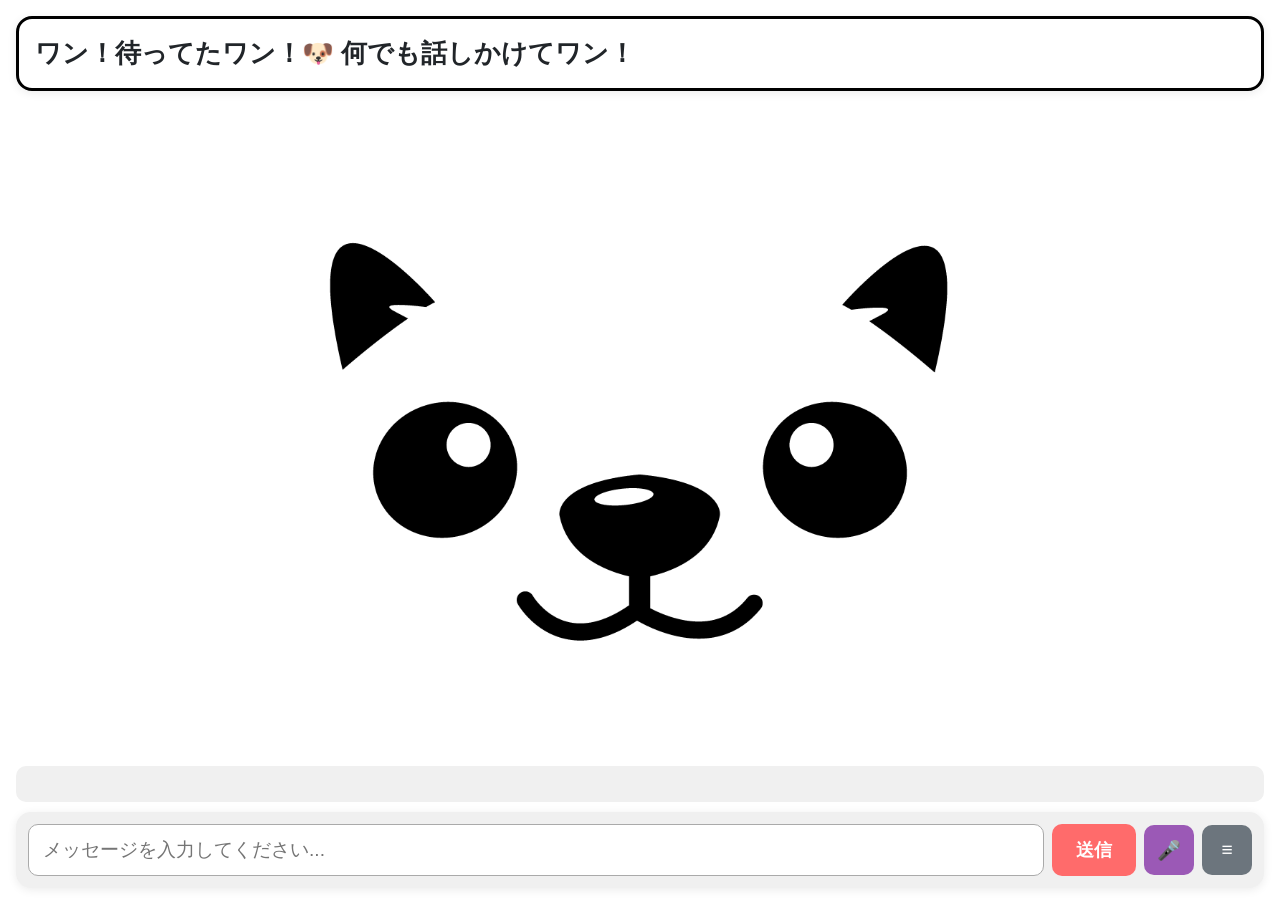
<file: dawanKit1.0/dawan_local_ver1.0/index.html>
<!DOCTYPE html>
<html>

<head>
    <meta charset="utf-8">
    <meta name="viewport" content="width=device-width, initial-scale=1.0">
    <meta name="robots" content="noindex, nofollow">
    <title>友達AI | だわん</title>
    <link rel="stylesheet" href="css/style.css">
</head>

<body>
    <div id="app">

        <!-- AI吹き出しエリア -->
        <div id="aiResponseArea">
            <div id="aiResponse" class="aiResponseBox">
                <div class="ai-response" id="aiResponseUtterance"></div>
            </div>
        </div>

        <!-- キャラクターエリア -->
        <div id="vtuber">
            <img id="charaImg" src="image/character001.png" alt="Character" />
        </div>

        <!-- ユーザーコメント -->
        <div id="userComment"></div>

        <!-- 入力フォーム -->
        <div class="bottomBox">
            <div id="submit_form">
                <input type="text" id="utterance" placeholder="メッセージを入力してください..." />
                <button id="sendButton" onclick="onClickSend();">送信</button>
                <button id="voiceButton" onclick="toggleVoiceInput();" title="音声入力">🎤</button>
                <button id="menuButton" onclick="toggleHamburgerMenu();" title="定型文メニュー">≡</button>
                <div id="hamburgerMenu"></div>
            </div>
        </div>

    </div>

    <script src="js/api_id.js"></script>
    <script src="js/sound.js"></script>
    <script src="js/greeting.js"></script>
    <script src="js/keyword.js"></script>
    <script src="js/quick_reply.js"></script>
    <script src="js/script.js"></script>
</body>

</html>
</file>
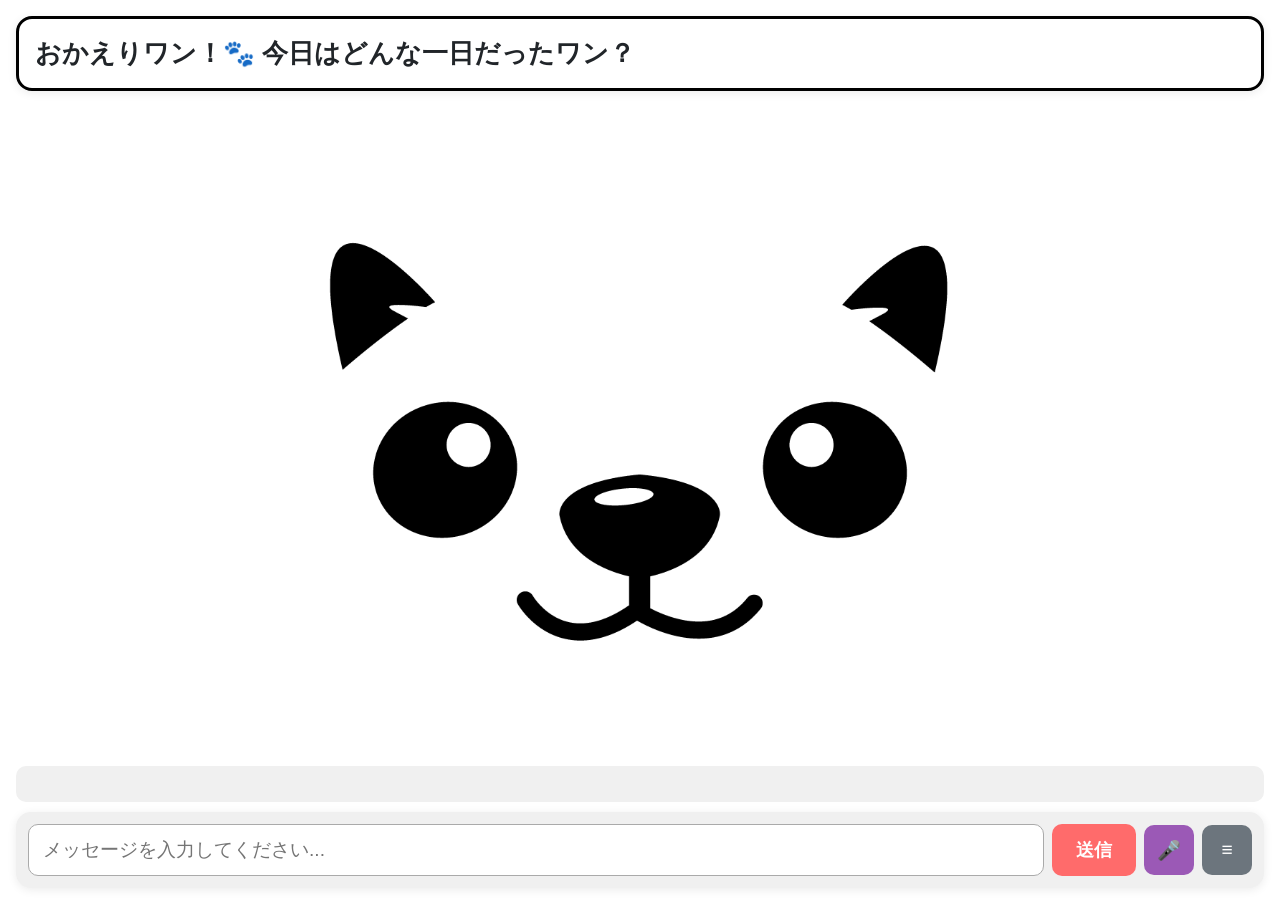
<file: dawanKit1.0/dawan_vercle_ver1.0/index.html>
<!DOCTYPE html>
<html>

<head>
    <meta charset="utf-8">
    <meta name="viewport" content="width=device-width, initial-scale=1.0">
    <meta name="robots" content="noindex, nofollow">
    <title>友達AI：だわん</title>
    <link rel="stylesheet" href="css/style.css">
</head>

<body>
    <div id="app">

        <!-- AI吹き出しエリア -->
        <div id="aiResponseArea">
            <div id="aiResponse" class="aiResponseBox">
                <div class="ai-response" id="aiResponseUtterance"></div>
            </div>
        </div>

        <!-- キャラクターエリア -->
        <div id="vtuber">
            <img id="charaImg" src="image/character001.png" alt="Character" />
        </div>

        <!-- ユーザーコメント -->
        <div id="userComment"></div>

        <!-- 入力フォーム -->
        <div class="bottomBox">
            <div id="submit_form">
                <input type="text" id="utterance" placeholder="メッセージを入力してください..." />
                <button id="sendButton" onclick="onClickSend();">送信</button>
                <button id="voiceButton" onclick="toggleVoiceInput();" title="音声入力">🎤</button>
                <button id="menuButton" onclick="toggleHamburgerMenu();" title="定型文メニュー">≡</button>
                <div id="hamburgerMenu"></div>
            </div>
        </div>

    </div>

    <script src="js/sound.js"></script>
    <script src="js/greeting.js"></script>
    <script src="js/keyword.js"></script>
    <script src="js/quick_reply.js"></script>
    <script src="js/script.js"></script>
</body>

</html>
</file>
<file: dawanKit1.0/dawan_local_ver1.0/css/style.css>
/* ===== カスタマイズ設定（ここを変更してください） ===== */
:root {
    --font-size-response: 1.6rem;   /* AI返答テキスト */
    --font-size-input: 1.2rem;      /* 入力フィールド */
    --font-size-user: 1.0rem;         /* ユーザーコメント */
    --bg-color: #ffffff;            /* 背景色 */
    --bg-image: none;  /* 背景画像（使わない場合はnone） */
    --bubble-border-color: #000000; /* 吹き出しの枠線 */
    --color-send: #ff6b6b;          /* 送信ボタン */
    --color-voice: #9b59b6;         /* マイクボタン */
    --color-menu: #6c757d;          /* メニューボタン */
    --form-bg-color: #f0f0f0;     /* フォームエリア背景 */
}

/* ベースリセット */
html {
    overflow-x: hidden;
}

html, body {
    margin: 0;
    padding: 0;
    height: 100%;
    width: 100%;
    max-width: 100vw;
    background-color: var(--bg-color);
    background-image: var(--bg-image);
    background-size: cover;
    background-position: center;
    background-repeat: no-repeat;
    color: #212529;
    font-family: -apple-system, BlinkMacSystemFont, 'Segoe UI', Roboto, sans-serif;
    overflow: hidden;
    overscroll-behavior: none;
}

/* アプリ全体のコンテナ（CSS Grid） */
#app {
    display: grid;
    grid-template-columns: 1fr;
    grid-template-rows: 200px 1fr auto auto;
    position: fixed;
    top: 0;
    left: 0;
    width: 100%;
    height: 100%;
    padding: 16px 16px 12px;
    padding-top: max(16px, env(safe-area-inset-top));
    box-sizing: border-box;
    row-gap: 10px;
    overflow: hidden;
}

/* グリッド子要素がコンテンツ幅で広がるのを防ぐ */
#aiResponseArea,
#vtuber,
#userComment,
.bottomBox {
    min-width: 0;
}

/* =====================
   AI吹き出しエリア
   ===================== */
#aiResponseArea {
    position: relative;
}

/* 吹き出しボックス */
.aiResponseBox {
    position: relative;
    background: #ffffff;
    border: 3px solid var(--bubble-border-color);
    border-radius: 16px;
    padding: 14px 16px;
    max-height: 180px;
    overflow-y: auto;
    box-shadow: 0 2px 10px rgba(0, 0, 0, 0.08);
}

.ai-response {
    font-size: var(--font-size-response);
    font-weight: 600;
    line-height: 1.6em;
    word-wrap: break-word;
    white-space: pre-wrap;
    overflow-wrap: break-word;
    user-select: text;
    cursor: text;
    text-align: left;
}


/* =====================
   キャラクターエリア
   ===================== */
#vtuber {
    display: flex;
    align-items: center;
    justify-content: center;
    min-height: 0;
    overflow: hidden;
}

#charaImg {
    max-width: 100%;
    max-height: 100%;
    object-fit: contain;
}

/* =====================
   ユーザーコメント
   ===================== */
#userComment {
    text-align: center;
    font-size: var(--font-size-user);
    padding: 8px 16px;
    background-color: var(--form-bg-color);
    border-radius: 10px;
    word-wrap: break-word;
    min-height: 20px;
}

/* =====================
   入力フォーム
   ===================== */
.bottomBox {
    align-self: end;
}

#submit_form {
    display: flex;
    gap: 8px;
    align-items: center;
    justify-content: center;
    background-color: var(--form-bg-color);
    padding: 12px;
    border-radius: 15px;
    box-shadow: 0 2px 10px rgba(0, 0, 0, 0.08);
    position: relative;
}

#utterance {
    flex: 1;
    padding: 14px;
    font-size: var(--font-size-input);
    border: 1.5px solid #ddd;
    border-radius: 10px;
    background-color: #ffffff;
    color: #333;
    outline: none;
    min-width: 0;
}

#utterance:focus {
    border-color: #aaa;
}

#sendButton {
    padding: 14px 24px;
    font-size: 1.1rem;
    font-weight: bold;
    background: var(--color-send);
    color: white;
    border: none;
    border-radius: 10px;
    cursor: pointer;
    transition: all 0.3s ease;
    white-space: nowrap;
    flex-shrink: 0;
}

#sendButton:hover {
    filter: brightness(0.9);
    transform: translateY(-2px);
}

#sendButton:disabled {
    background: #ccc;
    cursor: not-allowed;
    transform: none;
}

/* 音声入力ボタン */
#voiceButton {
    padding: 0;
    font-size: 1.2rem;
    background: var(--color-voice);
    color: white;
    border: none;
    border-radius: 10px;
    cursor: pointer;
    transition: all 0.3s ease;
    width: 50px;
    height: 50px;
    display: flex;
    align-items: center;
    justify-content: center;
    flex-shrink: 0;
}

#voiceButton:hover {
    filter: brightness(0.9);
    transform: translateY(-2px);
}

#voiceButton:disabled {
    background: #ccc;
    cursor: not-allowed;
    transform: none;
}

#voiceButton.recording {
    background: linear-gradient(45deg, #e74c3c, #c0392b);
    animation: pulse 1s infinite;
}

/* ハンバーガーメニューボタン */
#menuButton {
    padding: 0;
    font-size: 1.2rem;
    font-weight: bold;
    background: var(--color-menu);
    color: white;
    border: none;
    border-radius: 10px;
    cursor: pointer;
    transition: all 0.3s ease;
    width: 50px;
    height: 50px;
    display: flex;
    align-items: center;
    justify-content: center;
    position: relative;
    flex-shrink: 0;
}

#menuButton:hover {
    filter: brightness(0.9);
    transform: translateY(-2px);
}

/* ハンバーガーメニュードロップダウン */
#hamburgerMenu {
    position: absolute;
    bottom: calc(100% + 10px);
    right: 0;
    background: rgba(255, 255, 255, 0.98);
    border-radius: 10px;
    border: 1px solid #ddd;
    box-shadow: 0 4px 20px rgba(0, 0, 0, 0.15);
    min-width: 300px;
    max-height: 300px;
    overflow-y: auto;
    display: none;
    z-index: 1000;
}

#hamburgerMenu.show {
    display: block;
    animation: slideUp 0.3s ease;
}

.menu-item {
    padding: 15px 20px;
    border-bottom: 1px solid rgba(0, 0, 0, 0.08);
    cursor: pointer;
    color: #333;
    font-size: 1rem;
    transition: background-color 0.2s ease;
    user-select: none;
    text-align: left;
}

.menu-item:hover {
    background-color: rgba(108, 117, 125, 0.1);
}

.menu-item:last-child {
    border-bottom: none;
}

/* =====================
   アニメーション
   ===================== */
@keyframes pulse {
    0% { transform: scale(1); }
    50% { transform: scale(1.05); }
    100% { transform: scale(1); }
}

@keyframes slideUp {
    from { opacity: 0; transform: translateY(10px); }
    to { opacity: 1; transform: translateY(0); }
}

@keyframes spin {
    to { transform: rotate(360deg); }
}

@keyframes blink-cursor {
    0%, 50% { opacity: 1; }
    51%, 100% { opacity: 0; }
}

/* ローディングスピナー */
.loading {
    display: inline-block;
    width: 20px;
    height: 20px;
    border: 3px solid rgba(255, 255, 255, 0.3);
    border-radius: 50%;
    border-top-color: #fff;
    animation: spin 1s ease-in-out infinite;
}

/* タイプライターカーソル */
.typing-cursor::after {
    content: "|";
    animation: blink-cursor 1s infinite;
    color: #555;
}

/* =====================
   レスポンシブ対応
   ===================== */
@media (max-width: 600px) {
    #app {
        grid-template-rows: 160px 1fr auto;
        padding: 10px 10px 8px;
        padding-top: max(10px, env(safe-area-inset-top));
        padding-bottom: 150px;
        gap: 8px;
    }

    .aiResponseBox {
        max-height: 140px;
    }

    .ai-response {
        font-size: calc(var(--font-size-response) * 0.85);
    }

    .bottomBox {
        position: fixed;
        bottom: 0;
        left: 0;
        right: 0;
        padding: 0 10px;
        padding-bottom: max(8px, env(safe-area-inset-bottom));
        background: #ffffff;
    }

    #submit_form {
        flex-wrap: wrap;
    }

    #utterance {
        flex: 0 0 100%;
        font-size: 1rem;
        padding: 12px;
        box-sizing: border-box;
    }

    #sendButton {
        flex: 1;
        padding: 12px 16px;
        font-size: 1rem;
    }

    #hamburgerMenu {
        min-width: 240px;
    }
}
</file>
<file: dawanKit1.0/dawan_vercle_ver1.0/css/style.css>
/* ===== カスタマイズ設定（ここを変更してください） ===== */
:root {
    --font-size-response: 1.6rem;   /* AI返答テキスト */
    --font-size-input: 1.2rem;      /* 入力フィールド */
    --font-size-user: 1rem;         /* ユーザーコメント */
    --bg-color: #ffffff;            /* 背景色 */
    --bg-image: none;               /* 背景画像（例: url("../image/bg.png")）置かない場合はnone */
    --bubble-border-color: #000000; /* 吹き出しの枠線 */
    --color-send: #ff6b6b;          /* 送信ボタン */
    --color-voice: #9b59b6;         /* マイクボタン */
    --color-menu: #6c757d;          /* メニューボタン */
    --form-bg-color: #f0f0f0;       /* フォームエリア背景 */
}

/* ベースリセット */
html {
    overflow-x: hidden;
}

html, body {
    margin: 0;
    padding: 0;
    height: 100%;
    width: 100%;
    max-width: 100vw;
    background-color: var(--bg-color);
    background-image: var(--bg-image);
    background-size: cover;
    background-position: center;
    background-repeat: no-repeat;
    color: #212529;
    font-family: -apple-system, BlinkMacSystemFont, 'Segoe UI', Roboto, sans-serif;
    overflow: hidden;
    overscroll-behavior: none;
}

/* アプリ全体のコンテナ（CSS Grid） */
#app {
    display: grid;
    grid-template-columns: 1fr;
    grid-template-rows: 200px 1fr auto auto;
    position: fixed;
    top: 0;
    left: 0;
    width: 100%;
    height: 100%;
    padding: 16px 16px 12px;
    padding-top: max(16px, env(safe-area-inset-top));
    box-sizing: border-box;
    row-gap: 10px;
    overflow: hidden;
}

/* グリッド子要素がコンテンツ幅で広がるのを防ぐ */
#aiResponseArea,
#vtuber,
#userComment,
.bottomBox {
    min-width: 0;
}

/* =====================
   AI吹き出しエリア
   ===================== */
#aiResponseArea {
    position: relative;
}

/* 吹き出しボックス */
.aiResponseBox {
    position: relative;
    background: #ffffff;
    border: 3px solid var(--bubble-border-color);
    border-radius: 16px;
    padding: 14px 16px;
    max-height: 180px;
    overflow-y: auto;
    box-shadow: 0 2px 10px rgba(0, 0, 0, 0.08);
}

.ai-response {
    font-size: var(--font-size-response);
    font-weight: 600;
    line-height: 1.6em;
    word-wrap: break-word;
    white-space: pre-wrap;
    overflow-wrap: break-word;
    user-select: text;
    cursor: text;
    text-align: left;
}


/* =====================
   キャラクターエリア
   ===================== */
#vtuber {
    display: flex;
    align-items: center;
    justify-content: center;
    min-height: 0;
    overflow: hidden;
}

#charaImg {
    max-width: 100%;
    max-height: 100%;
    object-fit: contain;
}

/* =====================
   ユーザーコメント
   ===================== */
#userComment {
    text-align: center;
    font-size: var(--font-size-user);
    padding: 8px 16px;
    background-color: var(--form-bg-color);
    border-radius: 10px;
    word-wrap: break-word;
    min-height: 20px;
}

/* =====================
   入力フォーム
   ===================== */
.bottomBox {
    align-self: end;
}

#submit_form {
    display: flex;
    gap: 8px;
    align-items: center;
    justify-content: center;
    background-color: var(--form-bg-color);
    padding: 12px;
    border-radius: 15px;
    box-shadow: 0 2px 10px rgba(0, 0, 0, 0.08);
    position: relative;
}

#utterance {
    flex: 1;
    padding: 14px;
    font-size: var(--font-size-input);
    border: 1.5px solid #ddd;
    border-radius: 10px;
    background-color: #ffffff;
    color: #333;
    outline: none;
    min-width: 0;
}

#utterance:focus {
    border-color: #aaa;
}

#sendButton {
    padding: 14px 24px;
    font-size: 1.1rem;
    font-weight: bold;
    background: var(--color-send);
    color: white;
    border: none;
    border-radius: 10px;
    cursor: pointer;
    transition: all 0.3s ease;
    white-space: nowrap;
    flex-shrink: 0;
}

#sendButton:hover {
    filter: brightness(0.9);
    transform: translateY(-2px);
}

#sendButton:disabled {
    background: #ccc;
    cursor: not-allowed;
    transform: none;
}

/* 音声入力ボタン */
#voiceButton {
    padding: 0;
    font-size: 1.2rem;
    background: var(--color-voice);
    color: white;
    border: none;
    border-radius: 10px;
    cursor: pointer;
    transition: all 0.3s ease;
    width: 50px;
    height: 50px;
    display: flex;
    align-items: center;
    justify-content: center;
    flex-shrink: 0;
}

#voiceButton:hover {
    filter: brightness(0.9);
    transform: translateY(-2px);
}

#voiceButton:disabled {
    background: #ccc;
    cursor: not-allowed;
    transform: none;
}

#voiceButton.recording {
    background: linear-gradient(45deg, #e74c3c, #c0392b);
    animation: pulse 1s infinite;
}

/* ハンバーガーメニューボタン */
#menuButton {
    padding: 0;
    font-size: 1.2rem;
    font-weight: bold;
    background: var(--color-menu);
    color: white;
    border: none;
    border-radius: 10px;
    cursor: pointer;
    transition: all 0.3s ease;
    width: 50px;
    height: 50px;
    display: flex;
    align-items: center;
    justify-content: center;
    position: relative;
    flex-shrink: 0;
}

#menuButton:hover {
    filter: brightness(0.9);
    transform: translateY(-2px);
}

/* ハンバーガーメニュードロップダウン */
#hamburgerMenu {
    position: absolute;
    bottom: calc(100% + 10px);
    right: 0;
    background: rgba(255, 255, 255, 0.98);
    border-radius: 10px;
    border: 1px solid #ddd;
    box-shadow: 0 4px 20px rgba(0, 0, 0, 0.15);
    min-width: 300px;
    max-height: 300px;
    overflow-y: auto;
    display: none;
    z-index: 1000;
}

#hamburgerMenu.show {
    display: block;
    animation: slideUp 0.3s ease;
}

.menu-item {
    padding: 15px 20px;
    border-bottom: 1px solid rgba(0, 0, 0, 0.08);
    cursor: pointer;
    color: #333;
    font-size: 1rem;
    transition: background-color 0.2s ease;
    user-select: none;
    text-align: left;
}

.menu-item:hover {
    background-color: rgba(108, 117, 125, 0.1);
}

.menu-item:last-child {
    border-bottom: none;
}

/* =====================
   アニメーション
   ===================== */
@keyframes pulse {
    0% { transform: scale(1); }
    50% { transform: scale(1.05); }
    100% { transform: scale(1); }
}

@keyframes slideUp {
    from { opacity: 0; transform: translateY(10px); }
    to { opacity: 1; transform: translateY(0); }
}

@keyframes spin {
    to { transform: rotate(360deg); }
}

@keyframes blink-cursor {
    0%, 50% { opacity: 1; }
    51%, 100% { opacity: 0; }
}

/* ローディングスピナー */
.loading {
    display: inline-block;
    width: 20px;
    height: 20px;
    border: 3px solid rgba(255, 255, 255, 0.3);
    border-radius: 50%;
    border-top-color: #fff;
    animation: spin 1s ease-in-out infinite;
}

/* タイプライターカーソル */
.typing-cursor::after {
    content: "|";
    animation: blink-cursor 1s infinite;
    color: #555;
}

/* =====================
   レスポンシブ対応
   ===================== */
@media (max-width: 600px) {
    #app {
        grid-template-rows: 160px 1fr auto;
        padding: 10px 10px 8px;
        padding-top: max(10px, env(safe-area-inset-top));
        padding-bottom: 150px;
        gap: 8px;
    }

    .aiResponseBox {
        max-height: 140px;
    }

    .ai-response {
        font-size: calc(var(--font-size-response) * 0.85);
    }

    .bottomBox {
        position: fixed;
        bottom: 0;
        left: 0;
        right: 0;
        padding: 0 10px;
        padding-bottom: max(8px, env(safe-area-inset-bottom));
        background: #ffffff;
    }

    #submit_form {
        flex-wrap: wrap;
    }

    #utterance {
        flex: 0 0 100%;
        font-size: 1rem;
        padding: 12px;
        box-sizing: border-box;
    }

    #sendButton {
        flex: 1;
        padding: 12px 16px;
        font-size: 1rem;
    }

    #hamburgerMenu {
        min-width: 240px;
    }
}
</file>
